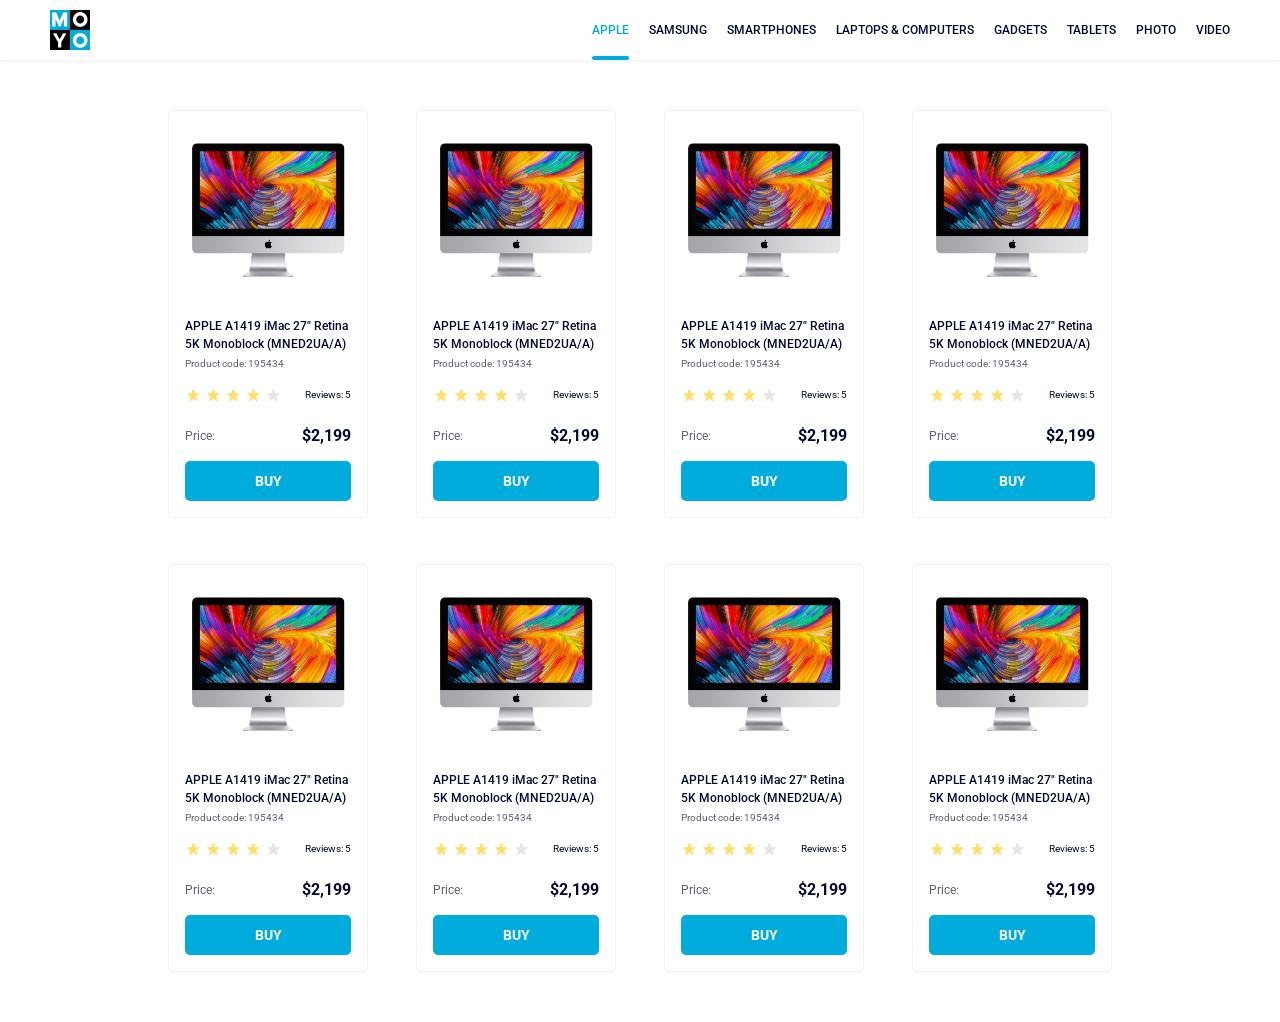
<file: index.html>
<!doctype html><html lang="en"><head><meta charset="utf-8"><meta name="viewport" content="width=device-width, initial-scale=1.0"><title>Catalog</title><link rel="preconnect" href="https://fonts.gstatic.com"><link href="https://fonts.googleapis.com/css2?family=Roboto:wght@400;500;700&display=swap" rel="stylesheet"><link rel="stylesheet" href="index.9915221d.css"></head><body> <header class="header"> <a href="#" class="header__logo logo"> <img src="logo.eddae0ff.png" alt="Moyo logo" class="logo__image"> </a> <nav class="header__nav nav"> <ul class="nav__list"> <li class="nav__item"> <a href="#" class="is-active nav__link"> Apple </a> </li> <li class="nav__item"> <a href="#" class="nav__link"> Samsung </a> </li> <li class="nav__item"> <a href="#" class="nav__link"> Smartphones </a> </li> <li class="nav__item"> <a href="#" class="nav__link" data-qa="nav-hover"> Laptops & Computers </a> </li> <li class="nav__item"> <a href="#" class="nav__link"> Gadgets </a> </li> <li class="nav__item"> <a href="#" class="nav__link"> Tablets </a> </li> <li class="nav__item"> <a href="#" class="nav__link"> Photo </a> </li> <li class="nav__item"> <a href="#" class="nav__link"> Video </a> </li> </ul> </nav> </header> <main class="catalog"> <div class="card catalog__card" data-qa="card"> <img class="card__image" src="imac.202c52ff.jpeg" alt="iMac A1419"> <div class="card__info"> <h3 class="card__title"> APPLE A1419 iMac 27" Retina 5K Monoblock (MNED2UA/A) </h3> <div class="card__product-code">Product code: 195434</div> <div class="card__reviews reviews"> <div class="stars stars--4"> <div class="stars__star"></div> <div class="stars__star"></div> <div class="stars__star"></div> <div class="stars__star"></div> <div class="stars__star"></div> </div> <div class="reviews__count">Reviews: 5</div> </div> <div class="card__price price"> <div class="price__name">Price:</div> <div class="price__value">$2,199</div> </div> <a class="card__button" href="#" data-qa="card-hover"> Buy </a> </div> </div> <div class="card catalog__card"> <img class="card__image" src="imac.202c52ff.jpeg" alt="iMac A1419"> <div class="card__info"> <h3 class="card__title"> APPLE A1419 iMac 27" Retina 5K Monoblock (MNED2UA/A) </h3> <div class="card__product-code">Product code: 195434</div> <div class="card__reviews reviews"> <div class="stars stars--4"> <div class="stars__star"></div> <div class="stars__star"></div> <div class="stars__star"></div> <div class="stars__star"></div> <div class="stars__star"></div> </div> <div class="reviews__count">Reviews: 5</div> </div> <div class="card__price price"> <div class="price__name">Price:</div> <div class="price__value">$2,199</div> </div> <a class="card__button" href="#"> Buy </a> </div> </div> <div class="card catalog__card"> <img class="card__image" src="imac.202c52ff.jpeg" alt="iMac A1419"> <div class="card__info"> <h3 class="card__title"> APPLE A1419 iMac 27" Retina 5K Monoblock (MNED2UA/A) </h3> <div class="card__product-code">Product code: 195434</div> <div class="card__reviews reviews"> <div class="stars stars--4"> <div class="stars__star"></div> <div class="stars__star"></div> <div class="stars__star"></div> <div class="stars__star"></div> <div class="stars__star"></div> </div> <div class="reviews__count">Reviews: 5</div> </div> <div class="card__price price"> <div class="price__name">Price:</div> <div class="price__value">$2,199</div> </div> <a class="card__button" href="#"> Buy </a> </div> </div> <div class="card catalog__card"> <img class="card__image" src="imac.202c52ff.jpeg" alt="iMac A1419"> <div class="card__info"> <h3 class="card__title"> APPLE A1419 iMac 27" Retina 5K Monoblock (MNED2UA/A) </h3> <div class="card__product-code">Product code: 195434</div> <div class="card__reviews reviews"> <div class="stars stars--4"> <div class="stars__star"></div> <div class="stars__star"></div> <div class="stars__star"></div> <div class="stars__star"></div> <div class="stars__star"></div> </div> <div class="reviews__count">Reviews: 5</div> </div> <div class="card__price price"> <div class="price__name">Price:</div> <div class="price__value">$2,199</div> </div> <a class="card__button" href="#"> Buy </a> </div> </div> <div class="card catalog__card"> <img class="card__image" src="imac.202c52ff.jpeg" alt="iMac A1419"> <div class="card__info"> <h3 class="card__title"> APPLE A1419 iMac 27" Retina 5K Monoblock (MNED2UA/A) </h3> <div class="card__product-code">Product code: 195434</div> <div class="card__reviews reviews"> <div class="stars stars--4"> <div class="stars__star"></div> <div class="stars__star"></div> <div class="stars__star"></div> <div class="stars__star"></div> <div class="stars__star"></div> </div> <div class="reviews__count">Reviews: 5</div> </div> <div class="card__price price"> <div class="price__name">Price:</div> <div class="price__value">$2,199</div> </div> <a class="card__button" href="#"> Buy </a> </div> </div> <div class="card catalog__card"> <img class="card__image" src="imac.202c52ff.jpeg" alt="iMac A1419"> <div class="card__info"> <h3 class="card__title"> APPLE A1419 iMac 27" Retina 5K Monoblock (MNED2UA/A) </h3> <div class="card__product-code">Product code: 195434</div> <div class="card__reviews reviews"> <div class="stars stars--4"> <div class="stars__star"></div> <div class="stars__star"></div> <div class="stars__star"></div> <div class="stars__star"></div> <div class="stars__star"></div> </div> <div class="reviews__count">Reviews: 5</div> </div> <div class="card__price price"> <div class="price__name">Price:</div> <div class="price__value">$2,199</div> </div> <a class="card__button" href="#"> Buy </a> </div> </div> <div class="card catalog__card"> <img class="card__image" src="imac.202c52ff.jpeg" alt="iMac A1419"> <div class="card__info"> <h3 class="card__title"> APPLE A1419 iMac 27" Retina 5K Monoblock (MNED2UA/A) </h3> <div class="card__product-code">Product code: 195434</div> <div class="card__reviews reviews"> <div class="stars stars--4"> <div class="stars__star"></div> <div class="stars__star"></div> <div class="stars__star"></div> <div class="stars__star"></div> <div class="stars__star"></div> </div> <div class="reviews__count">Reviews: 5</div> </div> <div class="card__price price"> <div class="price__name">Price:</div> <div class="price__value">$2,199</div> </div> <a class="card__button" href="#"> Buy </a> </div> </div> <div class="card catalog__card"> <img class="card__image" src="imac.202c52ff.jpeg" alt="iMac A1419"> <div class="card__info"> <h3 class="card__title"> APPLE A1419 iMac 27" Retina 5K Monoblock (MNED2UA/A) </h3> <div class="card__product-code">Product code: 195434</div> <div class="card__reviews reviews"> <div class="stars stars--4"> <div class="stars__star"></div> <div class="stars__star"></div> <div class="stars__star"></div> <div class="stars__star"></div> <div class="stars__star"></div> </div> <div class="reviews__count">Reviews: 5</div> </div> <div class="card__price price"> <div class="price__name">Price:</div> <div class="price__value">$2,199</div> </div> <a class="card__button" href="#"> Buy </a> </div> </div> </main> </body></html>
</file>
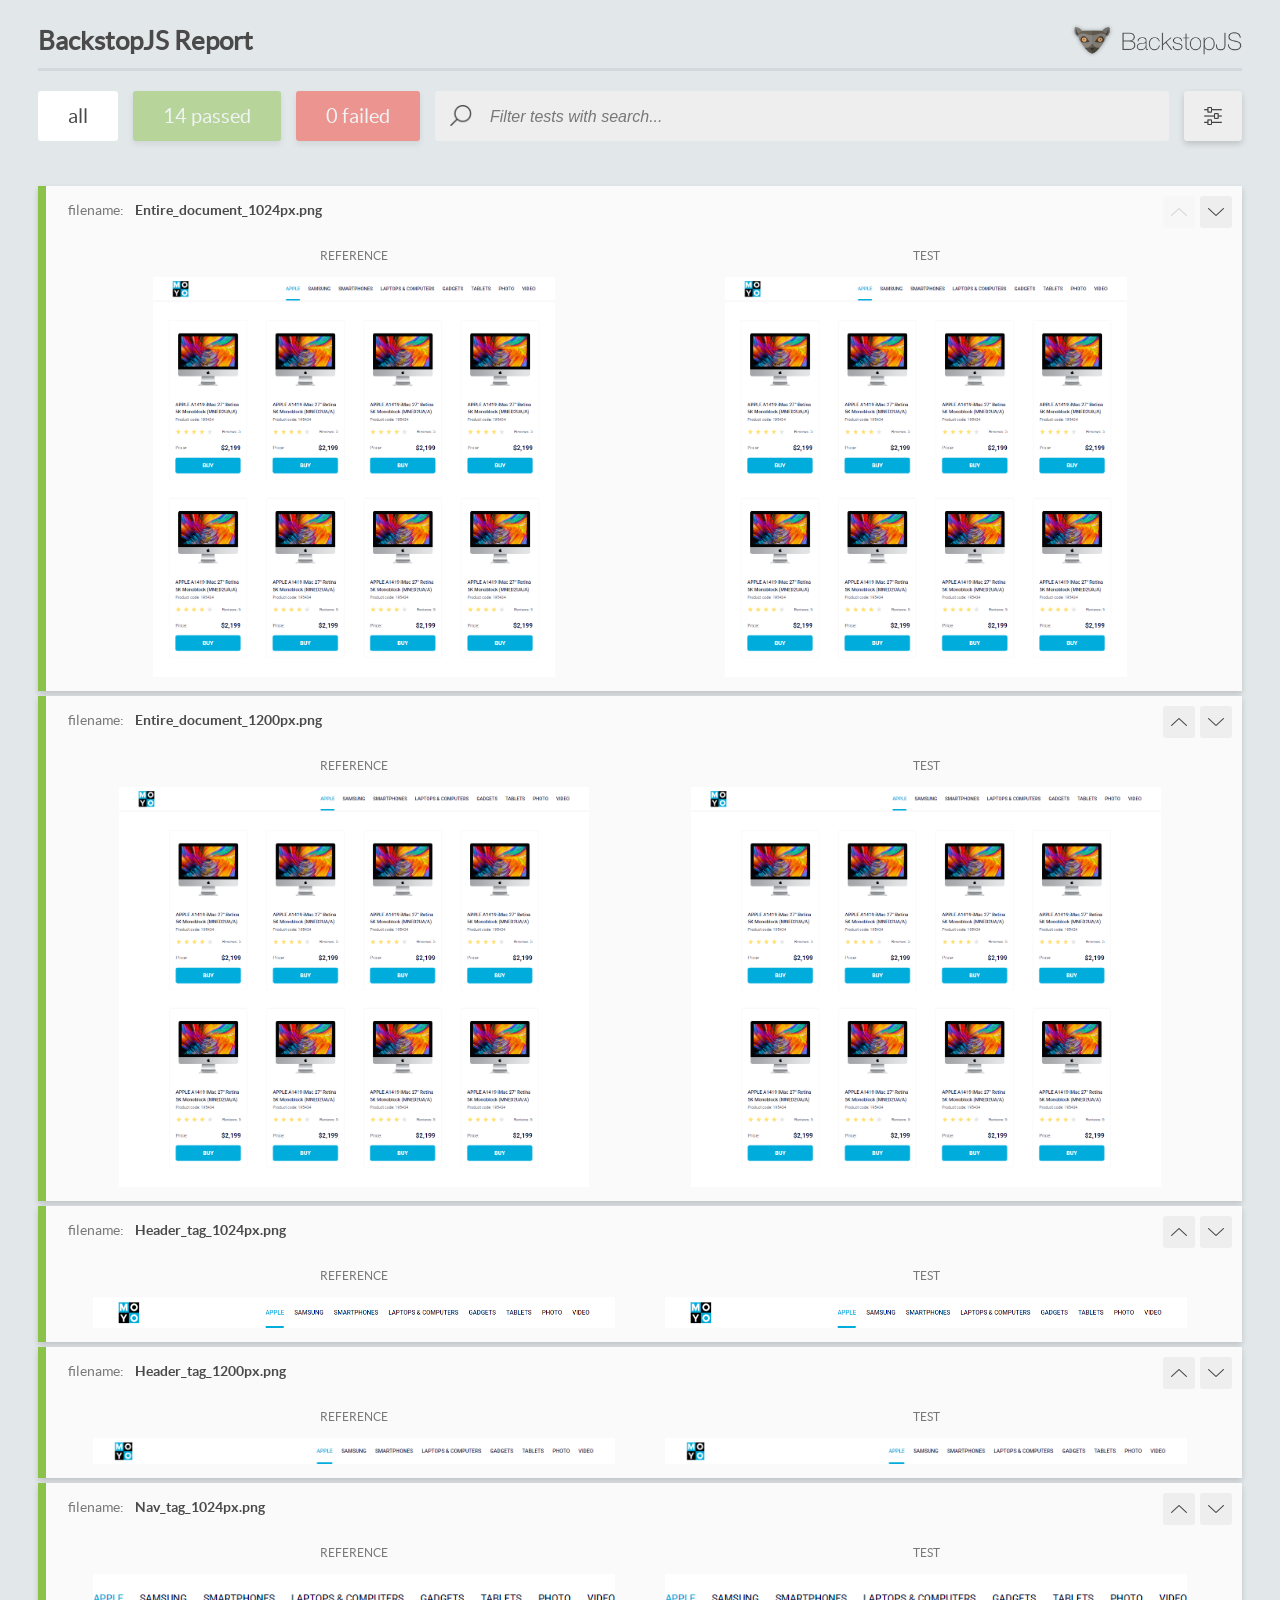
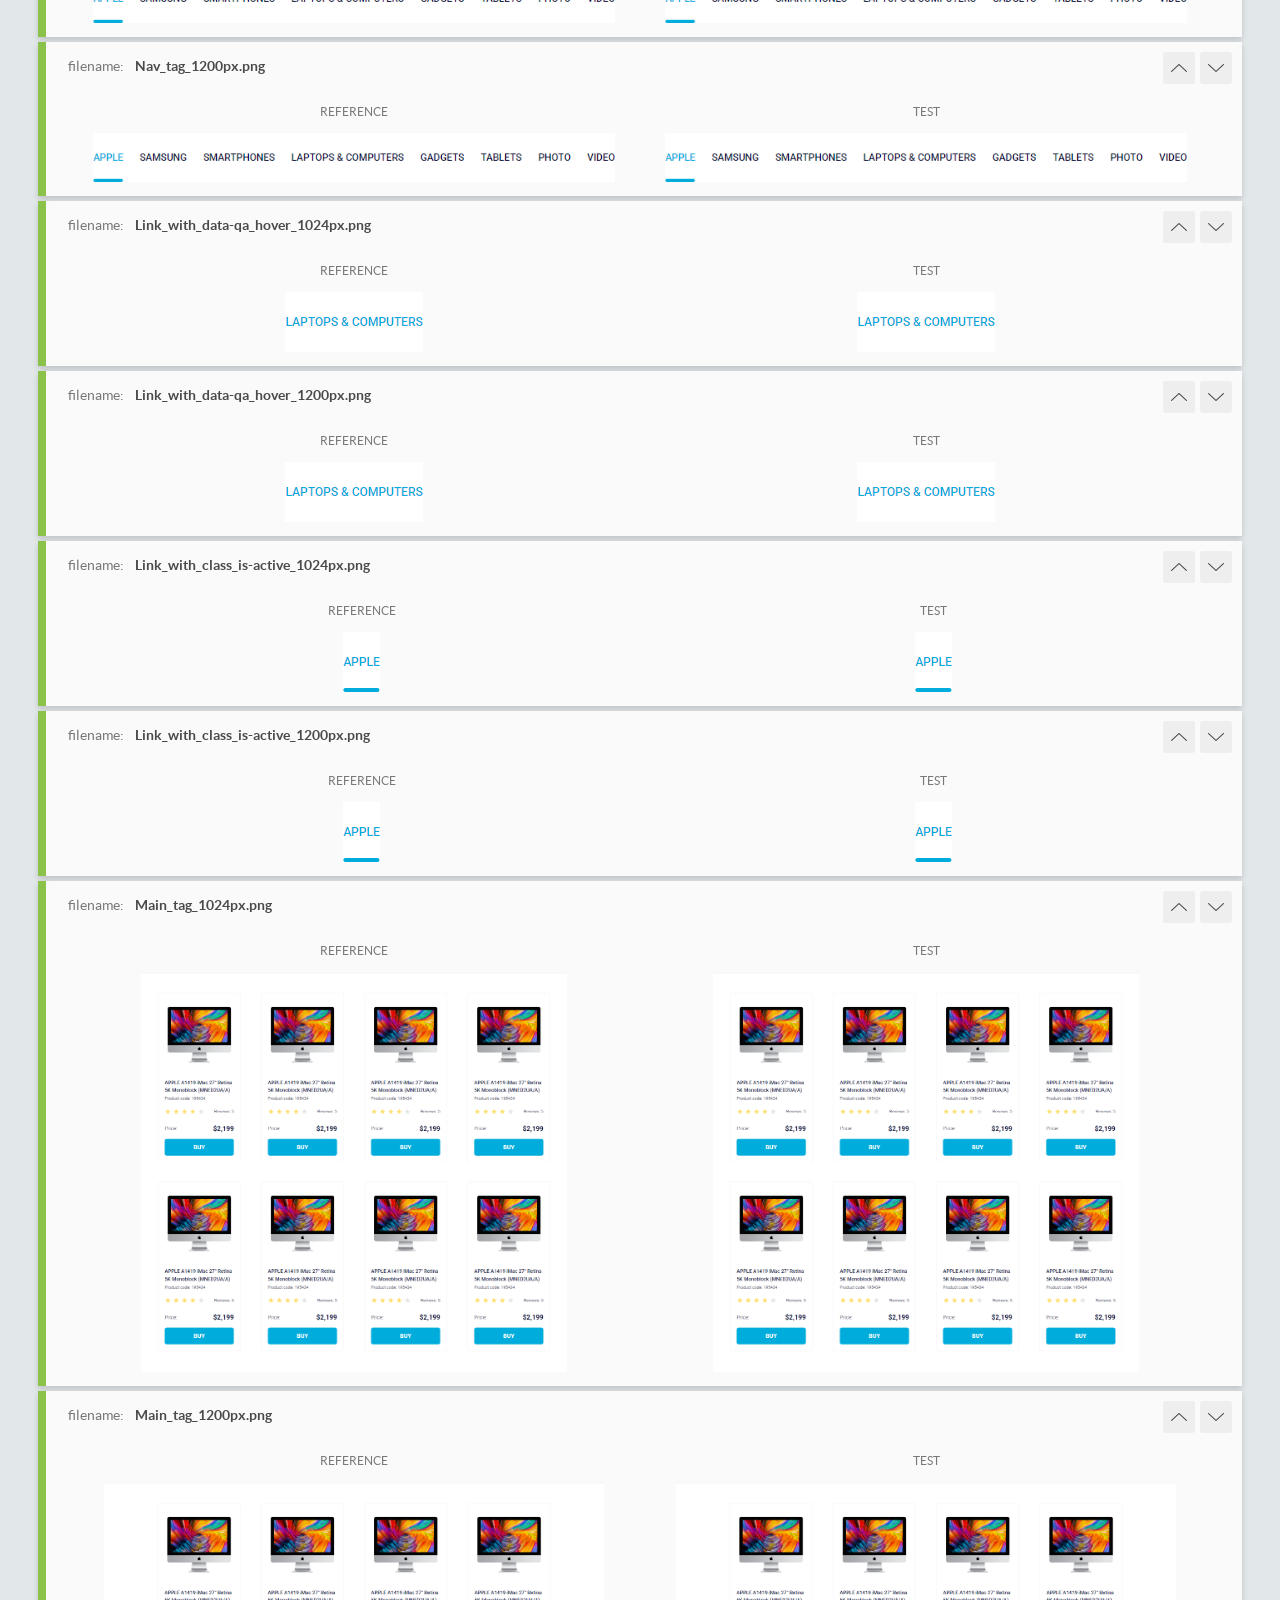
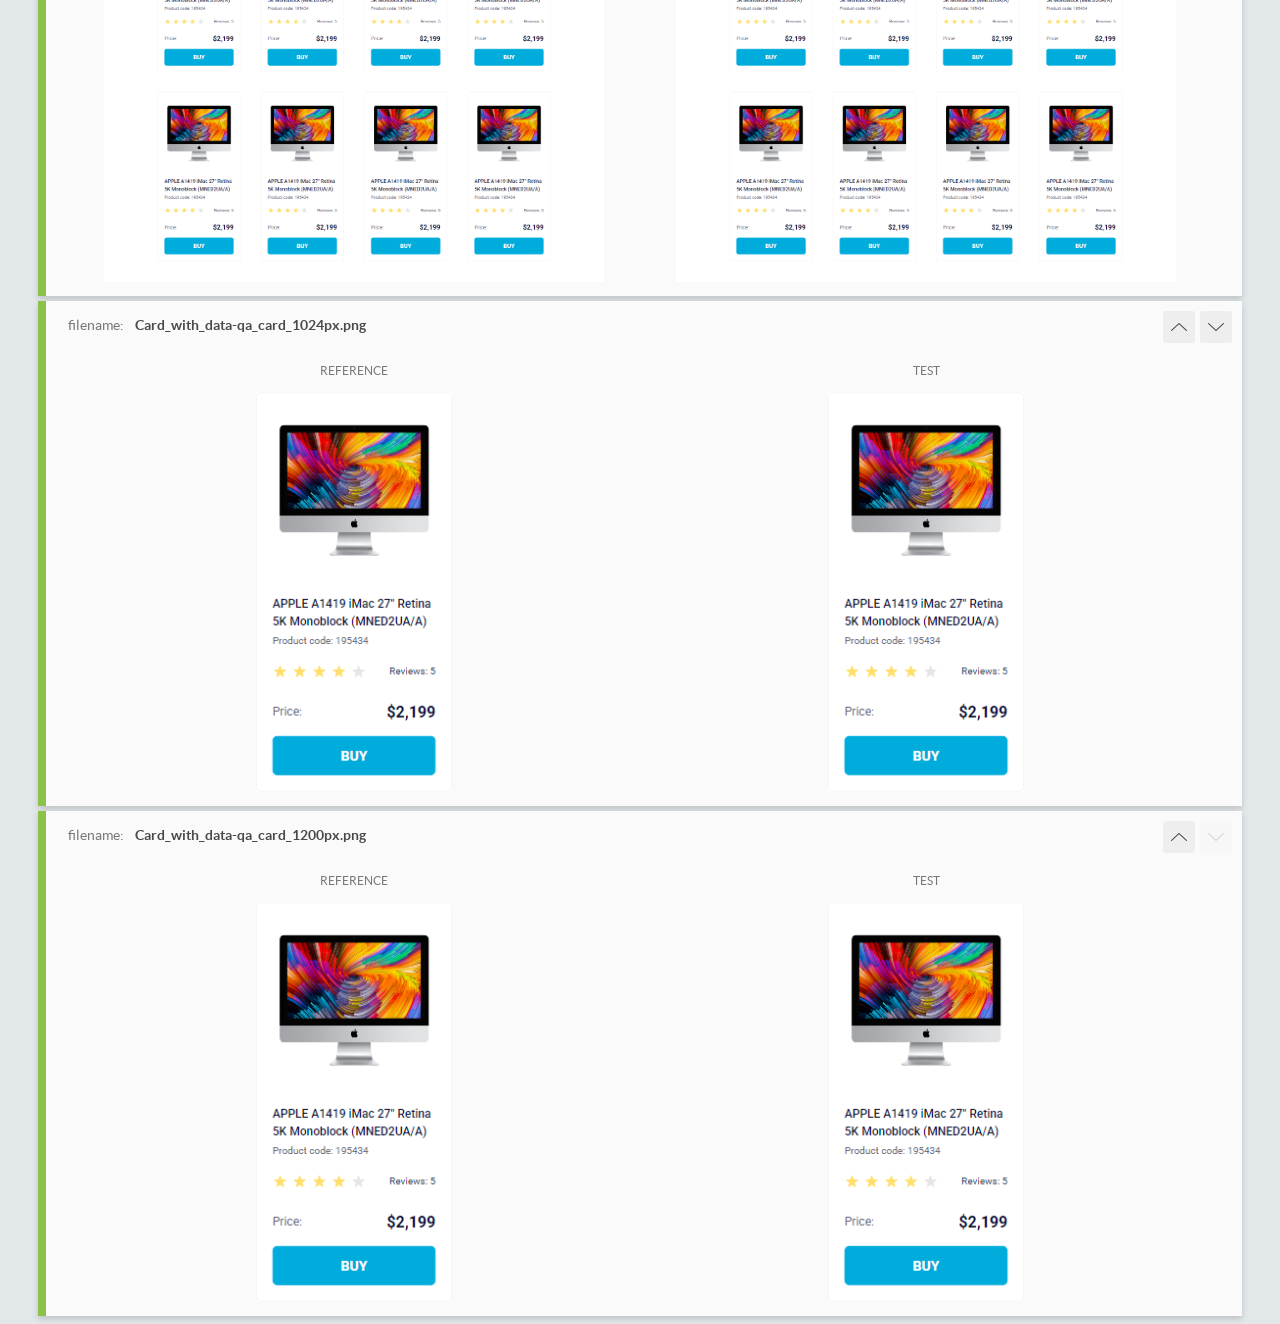
<file: report/html_report/index.html>
<!DOCTYPE html>
<html>
  <head>
    <meta charset="utf-8">
    <!-- Disable Cache -->
    <meta http-equiv="Cache-Control" content="no-cache, no-store, must-revalidate">
    <meta http-equiv="Pragma" content="no-cache">
    <meta http-equiv="Expires" content="0">

    <title>BackstopJS Report</title>

    <style>
      @font-face {
          font-family: 'latoregular';
          src: url('./assets/fonts/lato-regular-webfont.woff2') format('woff2'),
              url('./assets/fonts/lato-regular-webfont.woff') format('woff');
          font-weight: 400;
          font-style: normal;
      }
      @font-face {
          font-family: 'latobold';
          src: url('./assets/fonts/lato-bold-webfont.woff2') format('woff2'),
              url('./assets/fonts/lato-bold-webfont.woff') format('woff');
          font-weight: 700;
          font-style: normal;
      }

      .ReactModal__Body--open {
          overflow: hidden;
      }
      .ReactModal__Body--open .header {
        display: none;
      }

    </style>
  </head>
  <body style="background-color: #E2E7EA">
    <div id="root">

    </div>
    <script>
      function report (report) { // eslint-disable-line no-unused-vars
        window.tests = report;
      }
    </script>
    <script src="config.js"></script>
    <script src="index_bundle.js"></script>
  </body>
</html>
</file>
<file: index.9915221d.css>
.nav__list{align-items:stretch;margin:0;padding:0;list-style:none;display:flex}.nav__item:not(:last-child){margin-right:20px}.nav__link{line-height:var(--header-height);text-align:center;color:#060b35;text-transform:uppercase;text-decoration:none;transition:color .3s;display:block;position:relative}.nav__link:hover,.nav__link.is-active{color:var(--nav-item-color)}.nav__link.is-active:after{background-color:var(--nav-item-color);content:"";border-radius:4px;height:4px;display:block;position:absolute;bottom:0;left:0;right:0}.card{background-color:#fff;border:1px solid #f3f3f3;border-radius:5px;flex-direction:column;justify-content:flex-start;align-items:center;width:200px;padding:32px 16px 16px;display:flex}.card__image{width:160px;height:134px;margin-bottom:40px;display:block}.card__title{color:#060b35;margin-bottom:4px;font-size:12px;font-weight:500;line-height:18px;transition:color .3s}.card__product-code{color:#616070;margin-bottom:16px;font-size:10px;font-weight:400;line-height:14px}.card__reviews{margin-bottom:24px;font-weight:400}.card__price{margin-bottom:16px}.card__button{color:#fff;text-align:center;text-transform:uppercase;background-color:#00acdc;border:none;border-radius:5px;flex-direction:row;justify-content:center;align-items:center;width:100%;height:40px;font-size:14px;font-weight:700;line-height:16px;text-decoration:none;transition:background-color .3s,color .3s,border-color .3s;display:flex}.card__button:hover{color:#00acdc;background-color:#fff;border:1px solid #00acdc}.price{flex-direction:row;justify-content:space-between;align-items:center;line-height:18px;display:flex}.price__name{color:#616070;font-size:12px;font-weight:400}.price__value{color:#060b35;font-size:16px;font-weight:700}.reviews{flex-direction:row;justify-content:space-between;align-items:center;display:flex}.reviews__count{text-align:right;color:#060b35;font-size:10px;line-height:14px}.stars{gap:4px;display:flex}.stars__star{background-image:url(star.822d561e.svg);background-position:50%;background-repeat:no-repeat;width:16px;height:16px;line-height:0;display:block}.stars__star:nth-child(-n+4){background-image:url(star-active.edda4c43.svg)}.header{background-color:#fff;justify-content:space-between;align-items:center;padding:0 50px;display:flex;box-shadow:0 2px 4px #0000000d}.logo__image{width:40px;height:40px;display:block}.catalog{--column-number:1;grid-template-columns:repeat(var(--column-number),200px);place-content:center;place-items:center;gap:46px 48px;padding:50px 40px;display:grid}@media (width>=488px){.catalog{--column-number:2}}@media (width>=768px){.catalog{--column-number:3}}@media (width>=1024px){.catalog{--column-number:4}}.catalog__card{transition:transform .3s}.catalog__card:hover{z-index:1;transform:scale(1.2)}.catalog__card:hover .card__title{color:#34568b}*{box-sizing:border-box;margin:0;padding:0}html{--nav-item-color:#00acdc;--header-height:60px;font-family:Roboto,Helvetica,sans-serif;font-size:12px;font-weight:500}body{box-sizing:border-box;margin:0;padding:0}
/*# sourceMappingURL=index.9915221d.css.map */
</file>
